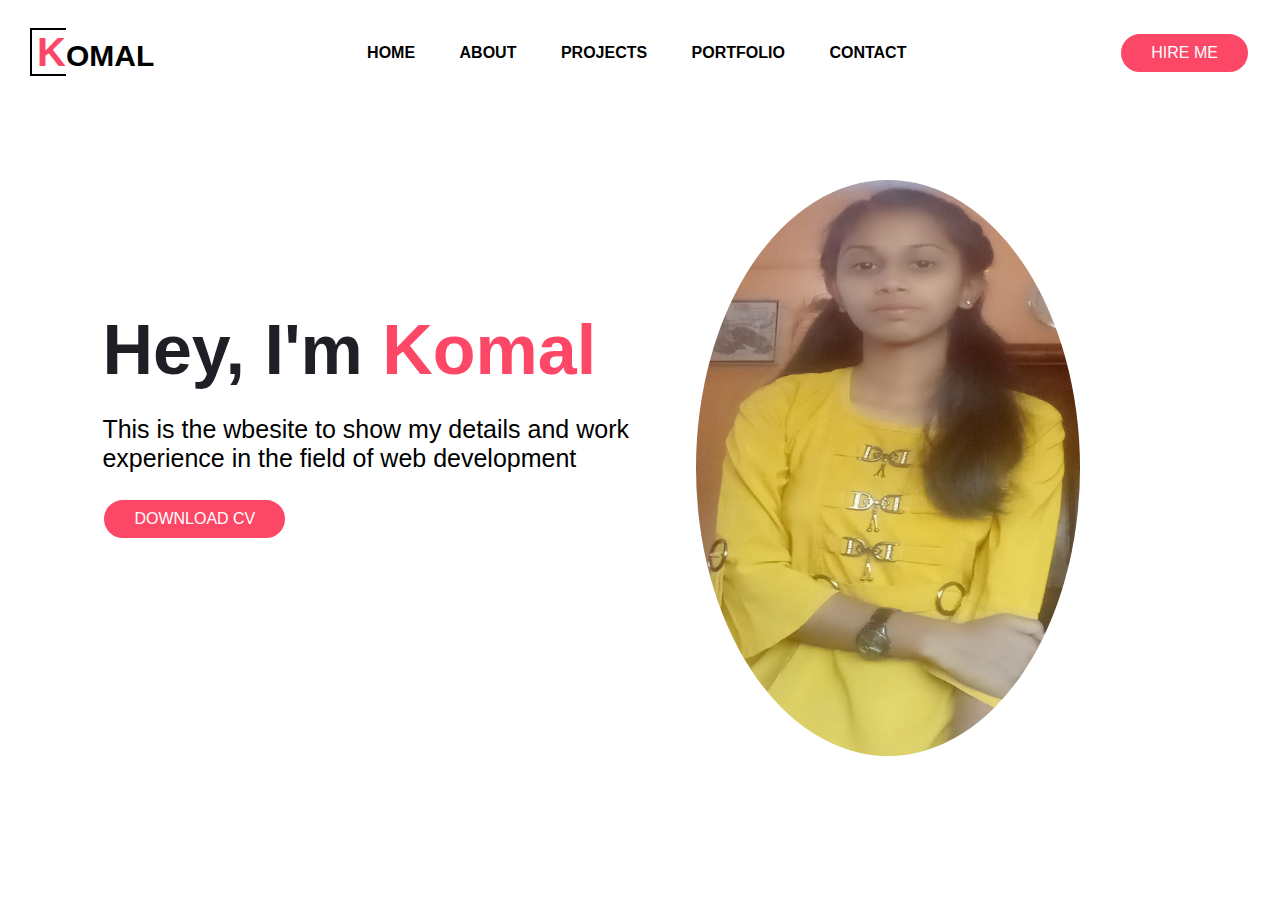
<file: Baratintern/index.html.html>
<!DOCTYPE html>
<html lang="en">
<head>
    <meta charset="UTF-8">
    <meta name="viewport" content="width=device-width, initial-scale=1.0">
    <title>portfolio wesite</title>
    <link rel="stylesheet" href="index1.css">
</head>
<body>
    <div class="Hero">
        <nav>
            <p class="logo">KOMAL</p>
            <ul>
                <li><a href="#">HOME</a></li>
               
                <li><a href="#">ABOUT</a></li>
                <li><a href="#">PROJECTS</a></li>
                <li><a href="#">PORTFOLIO</a></li>
                <li><a href="#">CONTACT</a></li>
            </ul>
            <a href="#" class="btn">HIRE ME</a>
        </nav>
    </div>
    <div class="detail">
        <h1>Hey, I'm <span>Komal</span></h1>
        <p>This is the wbesite to show my details and work <br> experience in the field of web development</p>
        <a href="#" class="btn">Download CV</a>
    </div>
    <div class="image">
        <img src="myphoto.jpeg" alt="girl">
    </div>
</body>
</html>
</file>
<file: Baratintern/index1.css>
*{
    margin: 0 ;
    padding: 0;
    box-sizing: border-box;
    font-family: Arial, Helvetica, sans-serif;
}
a{
    text-decoration: none;
}
.hero{
    height:100vh ;
    width: 100vw;
    background: #eff4fd; 
}
nav{
    display:flex;
    justify-content:space-between;
    align-items:center;
    padding: 30px;
}
.logo{
    font-size:30px ;
    font-weight: bold ;
    color:black;
    cursor: pointer;
}
.logo::first-letter{
font-size:40px;
border:2px solid black; 
border-right: transparent ;
padding-left:5px ;
color: #fd4766 ;

}
nav ul li {
    display:inline-block;
    list-style: none;
    padding:10px 20px;
}
nav ul li a{
    color:black ;
    position:relative;
    padding:4px 0;
    font-weight: bold;
}
nav ul li:hover{
    color: red;
}
nav ul li::after{
    content:"";
    bottom:0 ;
    left: 0;
    width:0 ;
    position: relative;
    height:3px;
    background: #fd4766;
    transition:0.3s ;

}
nav ul li a:hover::after {
    width: 100%;
}
.btn{
    color:#fff ;
    font-size:16px ;
    text-transform: uppercase;
    background:#fd4766 ;
    padding:10px 30px ;
    border-radius:500px ;
    display: inline-block;
    font-weight:500;
    transition:all .4s ease-in-out;
    border: 2px solid ;
}
.btn:hover{
    background: transparent;
    color: #fd4766;
}
.detail{
    position: absolute;
    top:35%;
    left:8%;
}
.detail h1{
    color: #1f1f25;
    font-size:70px ;
    font-weight: 700;
    line-height: 70px;
}
.detail h1 span{
    color: #fd4766;
}
.detail p{
    color:black;
    font-size:25px;
    margin-top:30px;
    margin-bottom:25px;
}
.image img{
   display:block;
   width: 100%;
   height:80% ;
   border-radius: 50%;
}
.image{
    width:30% ;
    height:80% ;
    position:absolute;
    bottom:0;
    right:200px;
}
</file>
